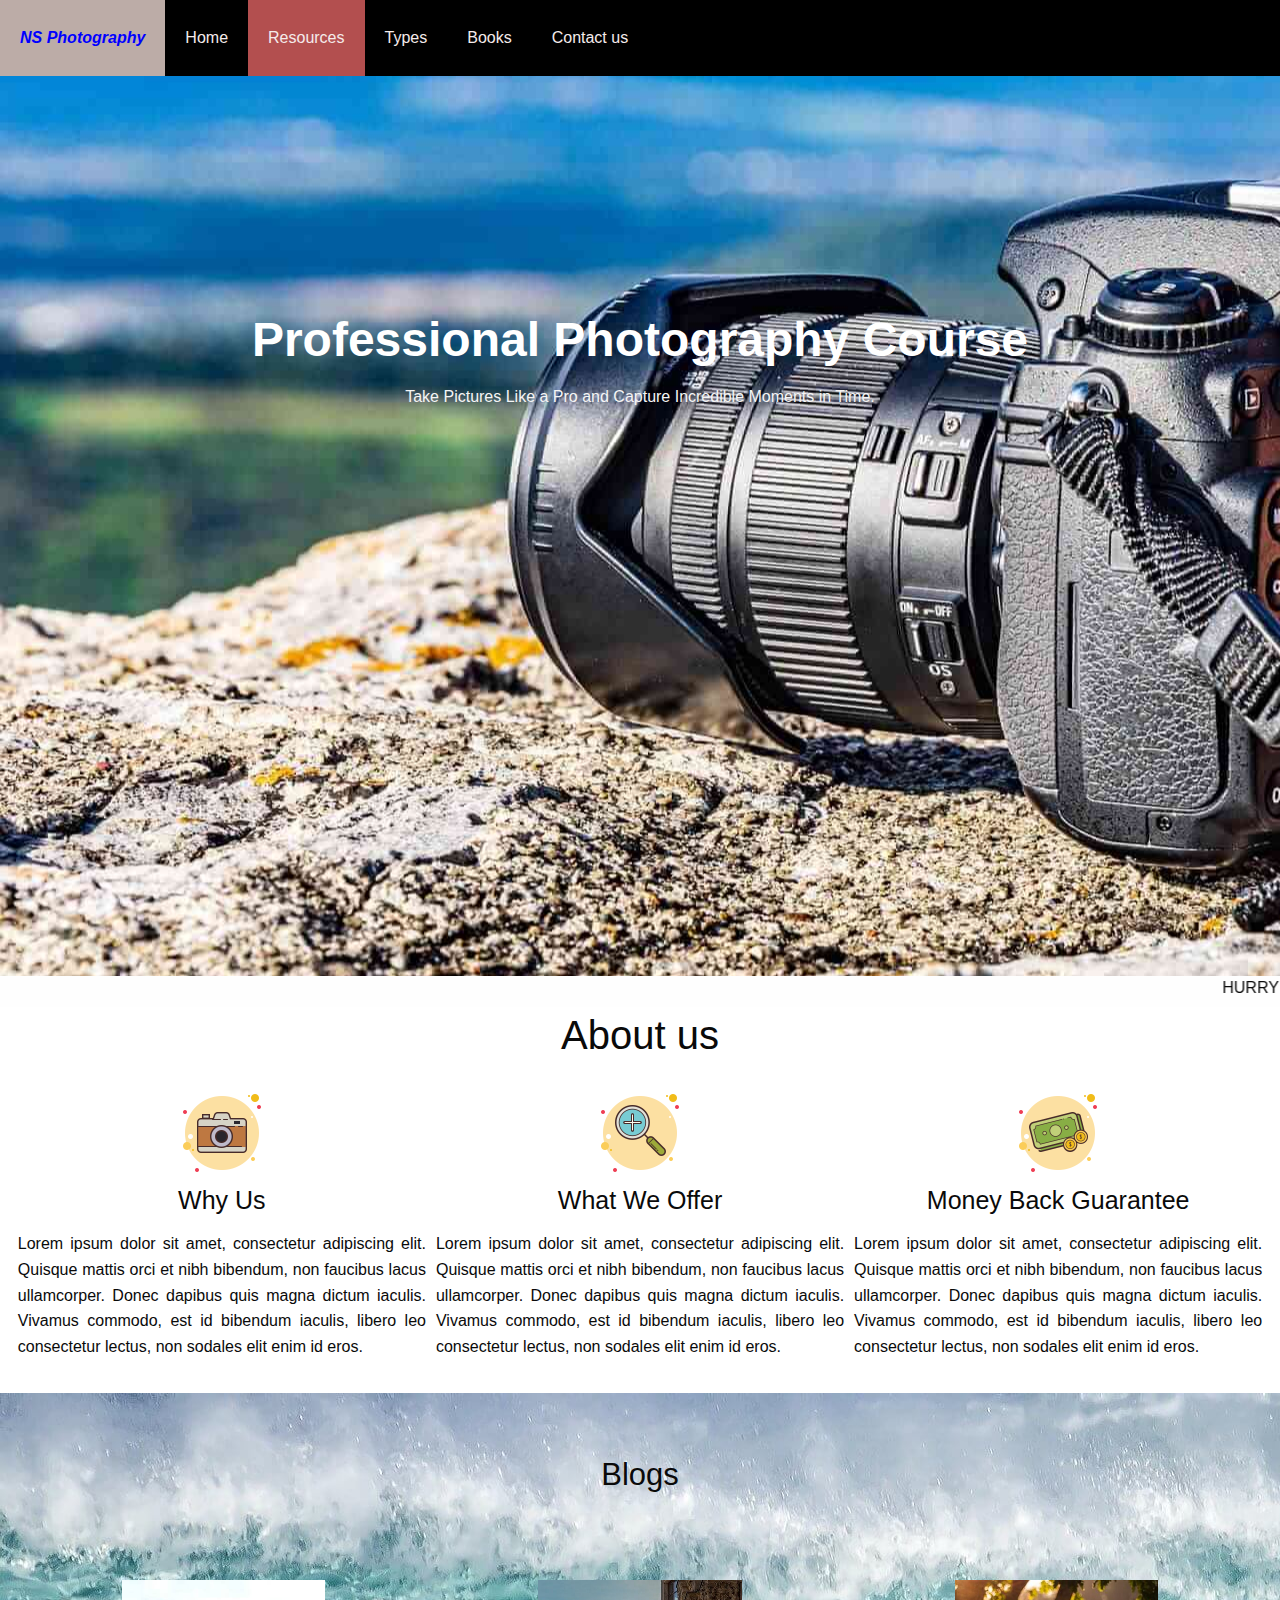
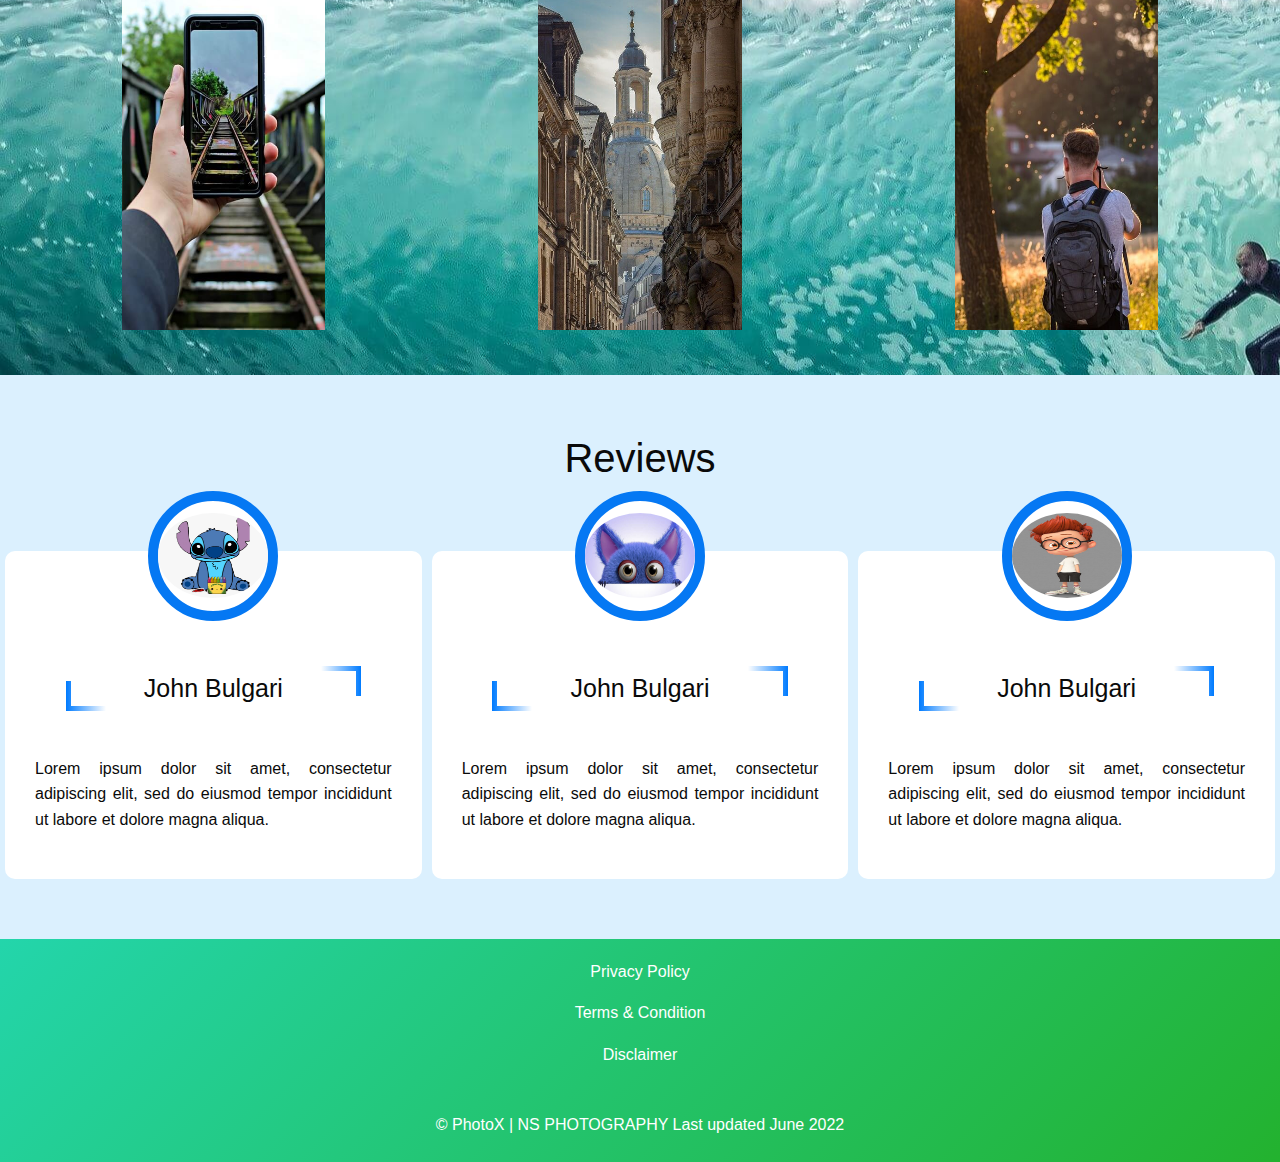
<file: resources.html>
<!DOCTYPE html>
<html lang="en">
<head>
    <meta charset="utf-8">
    <meta name="viewport" content="width=device-width, initial-scale=1.0">
    <title>Resources</title>
    <link rel="shortcut icon" type="image/x-icon" href="Images/PhotoX_logo.JPG">
    <link rel="stylesheet" href="style.css">
    <link rel="stylesheet" href="resources.css">
  
    <link rel="stylesheet" href="css/foundation.css">
</head>
<body>

    <!-- Top Nav links-->
<div id=navbar class="navbar">
  <ul class="topnav" id="myTopnav">
      <li><a class="company_name" href="index.html">NS Photography</a></li>

        <li><a href="index.html">Home</a></li>
        <li><a class="active2" href="resources.html">Resources</a></li>
        <li><a href="types_photography.html">Types</a></li>
        <li><a href="books.html">Books</a></li>
        <li><a href="contact.html">Contact us</a></li>
    </ul>
</div>

<header id="header">
    <h1>Professional Photography Course</h1>
    <h6>Take Pictures Like a Pro and Capture Incredible Moments in Time.</h6>
    </header>
  <marquee behavior="scroll" direction="left">HURRY UP - ONLY 2 SEATS LEFT IN THE COURSE!</marquee>

    <section id="about">
   
        <h2>About us</h2>
        
        
          <div class="row">
            <div class="col-lg-4">
              <img src="images/12.png" alt="art1">
              <h4>Why Us</h4>
              <p>Lorem ipsum dolor sit amet, consectetur adipiscing elit. Quisque mattis orci et nibh bibendum, 
                non faucibus lacus ullamcorper. Donec dapibus quis magna dictum iaculis. Vivamus commodo, 
                est id bibendum iaculis, libero leo consectetur lectus, non sodales elit enim id eros.
              </p>
            </div>
  
            <div class="col-lg-4">
              <img src="images/111.png" alt="art2">
              <h4>What We Offer</h4>
              <p>Lorem ipsum dolor sit amet, consectetur adipiscing elit. Quisque mattis orci et nibh bibendum, 
                non faucibus lacus ullamcorper. Donec dapibus quis magna dictum iaculis. Vivamus commodo, 
                est id bibendum iaculis, libero leo consectetur lectus, non sodales elit enim id eros.
              </p>
            </div>
  
            <div class="col-lg-4">
              <img src="images/13.png" alt="art3">
              <h4>Money Back Guarantee</h4>
              <p>Lorem ipsum dolor sit amet, consectetur adipiscing elit. Quisque mattis orci et nibh bibendum, 
                non faucibus lacus ullamcorper. Donec dapibus quis magna dictum iaculis. Vivamus commodo, 
                est id bibendum iaculis, libero leo consectetur lectus, non sodales elit enim id eros.
              </p>
            </div>
        </div>
      </section>
  
  
       <section id="blog">
        <h3>Blogs</h3>
       <div class="row">

        <div class="column">
          <div class="container">
          <img src="images/blog3.jpg" alt="Snow" style="width:50%" class="image">
          <div class="overlay">
            <div class="text">Future</div>
          </div>
        </div>
        </div>

        <div class="column">
          <div class="container">
          <img src="images/blog2.jpg" alt="Forest" style="width:50%" class="image">
          <div class="overlay">
            <div class="text">Vectors</div>
          </div>
        </div>
        </div>

        <div class="column">
          <div class="container">
          <img src="images/blog4.jpg" alt="Mountains" style="width:50%" class="image">
          <div class="overlay">
            <div class="text">Lighting</div>
          </div>
        </div>
        </div>
      </div>
       </section>

   
      <section id="reviews">
        <h2>Reviews</h2>
      <div class="row">

        <div class="column">
          <div class="container">
            <div class="main">
              <div class="service">
            <div class="service-logo">
          <img src="images/1.png" alt="Snow" style="width:100%">
            </div>
            <h4>John Bulgari</h4>
            <p>Lorem ipsum dolor sit amet, consectetur adipiscing elit, 
              sed do eiusmod tempor incididunt ut labore et dolore magna 
              aliqua.</p>
              </div>
              <div class="shadowOne"></div>
              <div class="shadowTwo"></div>          
        </div>
        </div>
        </div>

        <div class="column">
          <div class="container">
            <div class="main">
              <div class="service">
            <div class="service-logo">
          <img src="images/2.jpg" alt="Forest" style="width:100%">
        </div>
        <h4>John Bulgari</h4>
        <p>Lorem ipsum dolor sit amet, consectetur adipiscing elit, 
          sed do eiusmod tempor incididunt ut labore et dolore magna 
          aliqua.</p>
              </div>
              <div class="shadowOne"></div>
              <div class="shadowTwo"></div>          
        </div>
      </div>
        </div>

        <div class="column">
          <div class="container">
            <div class="main">
              <div class="service">
            <div class="service-logo">
          <img src="images/3.jpg" alt="Mountains" style="width:100%">
        </div>
        <h4>John Bulgari</h4>
        <p>Lorem ipsum dolor sit amet, consectetur adipiscing elit, 
          sed do eiusmod tempor incididunt ut labore et dolore magna 
          aliqua.</p>
              </div>
              <div class="shadowOne"></div>
              <div class="shadowTwo"></div>          
        </div>
        </div>
        </div>

      </div>
      </section>

<!-- Footer-->
<footer class="footer-container text-center" id="footer">
  <div class="row">

      <div class="column">
            <p><a href="#">Privacy Policy</a></p>
            <p><a href="#">Terms & Condition</a></p>
            <p><a href="#">Disclaimer</a></p>
        </div>
</div> 
<br>
        <h6 class="last-line">&copy; PhotoX | NS PHOTOGRAPHY Last updated June 2022 </h6>
</footer>

  <script src="js/vendor/jquery.js"></script>
  <script src="js/vendor/what-input.js"></script>
  <script src="js/vendor/foundation.js"></script>
  <script src="js/app.js"></script>

  <script>
    $(document).foundation();
  </script>

    <script src="js/vendor/jquery.js"></script>
    <script src="js/vendor/what-input.js"></script>
    <script src="js/vendor/foundation.js"></script>
    <script src="js/app.js"></script>
  </body>
</html>
</file>
<file: style.css>
* {
  margin: 0;
}

/* Top navigation- Do not Delete */
.company_name {
  text-decoration: none;
  font-weight: bold;
  font-style: italic;
  color: black;
}

body {
  background-image: url("images/background.jpg");
  /* Website background */
  background-attachment: fixed;
  background-size: cover;
  background-position: center;
  background-repeat: no-repeat;
}

/*--Navigation Bar--*/
.nav-wrapper {
  position: absolute;
  display: -webkit-box;
  display: -ms-flexbox;
  display: flex;
  -webkit-box-pack: justify;
      -ms-flex-pack: justify;
          justify-content: space-between;
  padding: 1% 2%;
  font-size: 1.1em;
  text-transform: uppercase;
  font-family: 'Montserrat', sans-serif;
}

.left-side {
  color: #f1e9db;
  min-width: 150px;
}

.right-side {
  width: 40%;
  min-width: 450px;
}

.right-side ul {
  display: -webkit-box;
  display: -ms-flexbox;
  display: flex;
  -webkit-box-pack: justify;
      -ms-flex-pack: justify;
          justify-content: space-between;
  list-style: none;
}

.right-side ul li {
  letter-spacing: 0.16rem;
}

.right-side a {
  text-decoration: none;
  font-weight: bold;
  color: whitesmoke;
  -webkit-transition: color 0.5s;
  transition: color 0.5s;
}

.right-side a:hover {
  color: orange;
}

.right-side ul li ul {
  display: none;
}

.right-side ul li:hover ul {
  display: block;
}

.right-side ul li ul li {
  font-size: 0.9rem;
  letter-spacing: 0;
  margin: 0.5rem 0;
}

#navigation li {
  display: inline;
  padding-right: 1.25em;
}

#navigation ul {
  padding: 0;
  margin: 0;
}

#navigation {
  background-color: white;
  font-size: 20px;
  color: black;
  padding-top: 0.5em;
  padding-bottom: 0.5em;
}

/* Topnav location- active modes */
ul.topnav li {
  float: left;
}

/* Topnav Settings */
ul.topnav {
  list-style-type: none;
  margin: 0;
  padding: 0;
  overflow: hidden;
  /* Hide overflow */
  background-color: black;
  /* background color */
}

ul.topnav li a {
  display: block;
  /* Change the display to block, for responsive reasons (see below) */
  color: #f5ebeb;
  /* White text color */
  text-align: center;
  /* Center the text */
  padding: 25px 20px;
  text-decoration: none;
  /* Remove underline */
}

ul.topnav li a:hover:not(.active) {
  background-color: #bcaca7;
}

/* Change color on hover/mouse-over */
.navbar a:hover {
  color: blue;
}

/* text color */
ul.topnav li.right {
  float: right;
}

/* Float a link to the right */
ul.topnav li a.active1 {
  background-color: #4CAF50;
}

ul.topnav li a.active2 {
  background-color: #b34f4f;
}

ul.topnav li a.active3 {
  background-color: #4f4fb3;
}

ul.topnav li a.active4 {
  background-color: #ff8a72;
}

/* End of Topnav location- active modes */
ul.topnav li a.active5 {
  background-color: #35a790;
}

ul.topnav li a.active6 {
  background-color: #e88b43;
}

/* Hide the link that should open and close the topnav on small screens */
.topnav .icon {
  display: none;
}

/* When the screen is less than 600 pixels wide, hide all links, except for the first one ("Home"). Show the link that contains should open and close the topnav (.icon) */
@media screen and (max-width: 600px) {
  .topnav a:not(:first-child) {
    display: none;
  }
  .topnav a.icon {
    float: right;
    display: block;
  }
}

/* The "responsive" class is added to the topnav with JavaScript when the user clicks on the icon. This class makes the topnav look good on small screens (display the links vertically instead of horizontally) */
@media screen and (max-width: 600px) {
  .topnav.responsive {
    position: relative;
  }
  .topnav.responsive a.icon {
    position: absolute;
    right: 0;
    top: 0;
  }
  .topnav.responsive a {
    float: none;
    display: block;
    text-align: left;
  }
}

/* end of navigation */
/* Footer Section  */
#footer {
  padding: 15px;
  background: linear-gradient(-45deg, #EE7752, #E73C7E, #23A605, #23D5AB);
  background-size: 400% 400%;
  -webkit-animation: cycle 15s ease-in-out infinite;
          animation: cycle 15s ease-in-out infinite;
  color: white;
}

@-webkit-keyframes cycle {
  0% {
    background-position: 0 50%;
  }
  50% {
    background-position: 100% 50%;
  }
  100% {
    background-position: 0 50%;
  }
}

@keyframes cycle {
  0% {
    background-position: 0 50%;
  }
  50% {
    background-position: 100% 50%;
  }
  100% {
    background-position: 0 50%;
  }
}

#footer a {
  text-decoration: none;
  color: white;
  font-weight: 500;
  text-align: center !important;
}

#footer ul li {
  text-align: justify;
  list-style: none;
  text-decoration: none;
}

#footer .last-line {
  text-align: center;
}

#footer img {
  height: 25px;
  width: 25px;
}

#footer img:hover {
  cursor: pointer;
  -webkit-transform: scale(1.2);
          transform: scale(1.2);
}

#footer .btn {
  margin-top: 15px;
}

#footer input {
  width: 85%;
}

#footer h6 {
  font-size: medium;
  padding: 2px 0;
}
/*# sourceMappingURL=style.css.map */
</file>
<file: resources.css>
/*-----HEADER-------*/

#header {
    background-image: url(images/main1.jpg);
    background-position: left;
    background-repeat: no-repeat;
    background-attachment: fixed;    
    height: 100vh;
    width: auto;
    top: 0;
    text-align: center;
}

#header .navbar .navbar-brand{
    font-size: 25px;
    font-weight: 600;
    color: white;
}

#header .nav-item{
    padding: 0 10px;        
}

#header .nav-link{
    float: right;
    font-weight: 500;
    color: white;
}

#header h1 {
    color: white;
    font-size: 3rem;
    padding-top: 18%;
    padding-bottom: 5px;
    font-weight: bolder;
}

#header h6{
    color: whitesmoke;
}

#header marquee{
    color: whitesmoke;
    font-size: medium;
    font-weight: 500;
    padding-top: 15%;
}

/* ----------------ABOUT--------------------- */ 

#about {
    text-align: center;
    background-color: #fff;
}

#about h3{
    padding-top: 25px;
    padding-bottom: 30px;
}

#about .row {
    padding: 1% ;     
}

#about p{
    text-align: justify;
    padding: 5px;
}

#about .row img{
    width: 100px;
    height: 100px;    
}

/* Three image containers (use 25% for four, and 50% for two, etc) */
.column {
    float: left;
    width: 33.33%;
    padding: 5px;
  }
  
  /* Clear floats after image containers */
  .row::after {
    content: "";
    clear: both;
    display: table;
  }

  .row {
    display: flex;
  }
  
  .column {
    flex: 33.33%;
    padding: 5px;
  }

  /* Responsive layout - when the screen is less than 600px wide, make the three columns stack on top of each other instead of next to each other */
@media screen and (max-width: 600px) {
    .column {
      width: 100%;
    }
  }
  
  /* ----------------BLOG--------------------- */ 

#blog{
    text-align: center;
    padding: 15px; 
    position: relative;   
    background-image: url(images/wave.jpg);
}

#blog h3{
    padding: 45px ;    
}

#blog .container {
    position: relative;
    width: 100%;
    padding: 25px 0;
  }
  
#blog  .image {
    width: auto;
    height: 350px;
  }
  
#blog .overlay {
    position: absolute;
    bottom: 0;
    right: 0;    
    background-color: transparent;
    opacity: 1;
    overflow: hidden;
    width: 100%;
    height: 350px;
    transform: scale(0);
    transition: .3s ease;
  }
  
#blog .container:hover .overlay {
    transform: scale(1);
    cursor: pointer;    
  }
  
.text {
    color: yellow;  
    font-weight: 700;
    border-bottom: 2px solid yellow;
    padding: 3px;
    font-size: 20px;
    position: absolute;
    top: 85%;
    left: 50%;
    transform: translate(-50%, -50%);
    text-align: center;
  }

  /* ----------------REVIEWS--------------------- */ 

#reviews {
    
    text-align: center;  
    background-color: #DBF0FE; 
    padding: 55px 0; 
   
}

#reviews h3{
    margin: 40px  auto 120px !important;
    text-align: center;
    padding-bottom: 35px;
}

#reviews .main{
    width: 100%;
    min-height: 380px;
    text-align: center;
    position: relative;
    cursor: pointer;
    
}

#reviews .service {
    background: #fff;
    padding: 30px;
    border-radius: 10px;
    position: absolute;
    bottom: 0;
    z-index: 1;
    transition: transform 1s;

}

#reviews .service-logo {
    width: 130px;
    height: 130px;
    border-radius: 50%;
    margin: -90px auto 0;
    background: #fff;
    border: 10px solid #0578f3;
}

#reviews .service-logo img{
    width: 85px;
    height: 85px;
    margin-top: 12px;
    border-radius: 50%;
    transition: transform 1s;
}

#reviews .service h4{
    height: 35px;
    width: 80%;
    background: #fff;
    margin: 50px auto;
    position: relative;
}

#reviews .service h4::after{
    content: '';
    width: 40px;
    height: 30px;
    background: linear-gradient(to right, #fff, #007bff);
    position: absolute;
    right: -5px;
    top: -5px;
    z-index: -1;
}

#reviews .service h4::before{
    content: '';
    width: 40px;
    height: 30px;
    background: linear-gradient(to right, #007bff, #fff);
    position: absolute;
    left: -5px;
    bottom: -5px;
    z-index: -1;
}

#reviews .service p{
    text-align: justify;
}

#reviews .shadowOne {
    height: 200px;
    width: 80%;
    background: #fff;
    position: absolute;
    border-radius: 10px;
    bottom: 0;
    left: 10%;
    z-index: 0;
    
    transition: transform 0.8s;
}

#reviews .shadowTwo {
    height: 200px;
    width: 64%;
    background:white;
    position: absolute;
    border-radius: 10px;
    bottom: 0;
    left: 18%;
    z-index: auto;
}

.main:hover .service{
    transform: translateY(-50px);
}

.main:hover .shadowOne{
    transform: translateY(-25px);
}

.main:hover img{
    transform: rotate(360deg);
}
</file>
